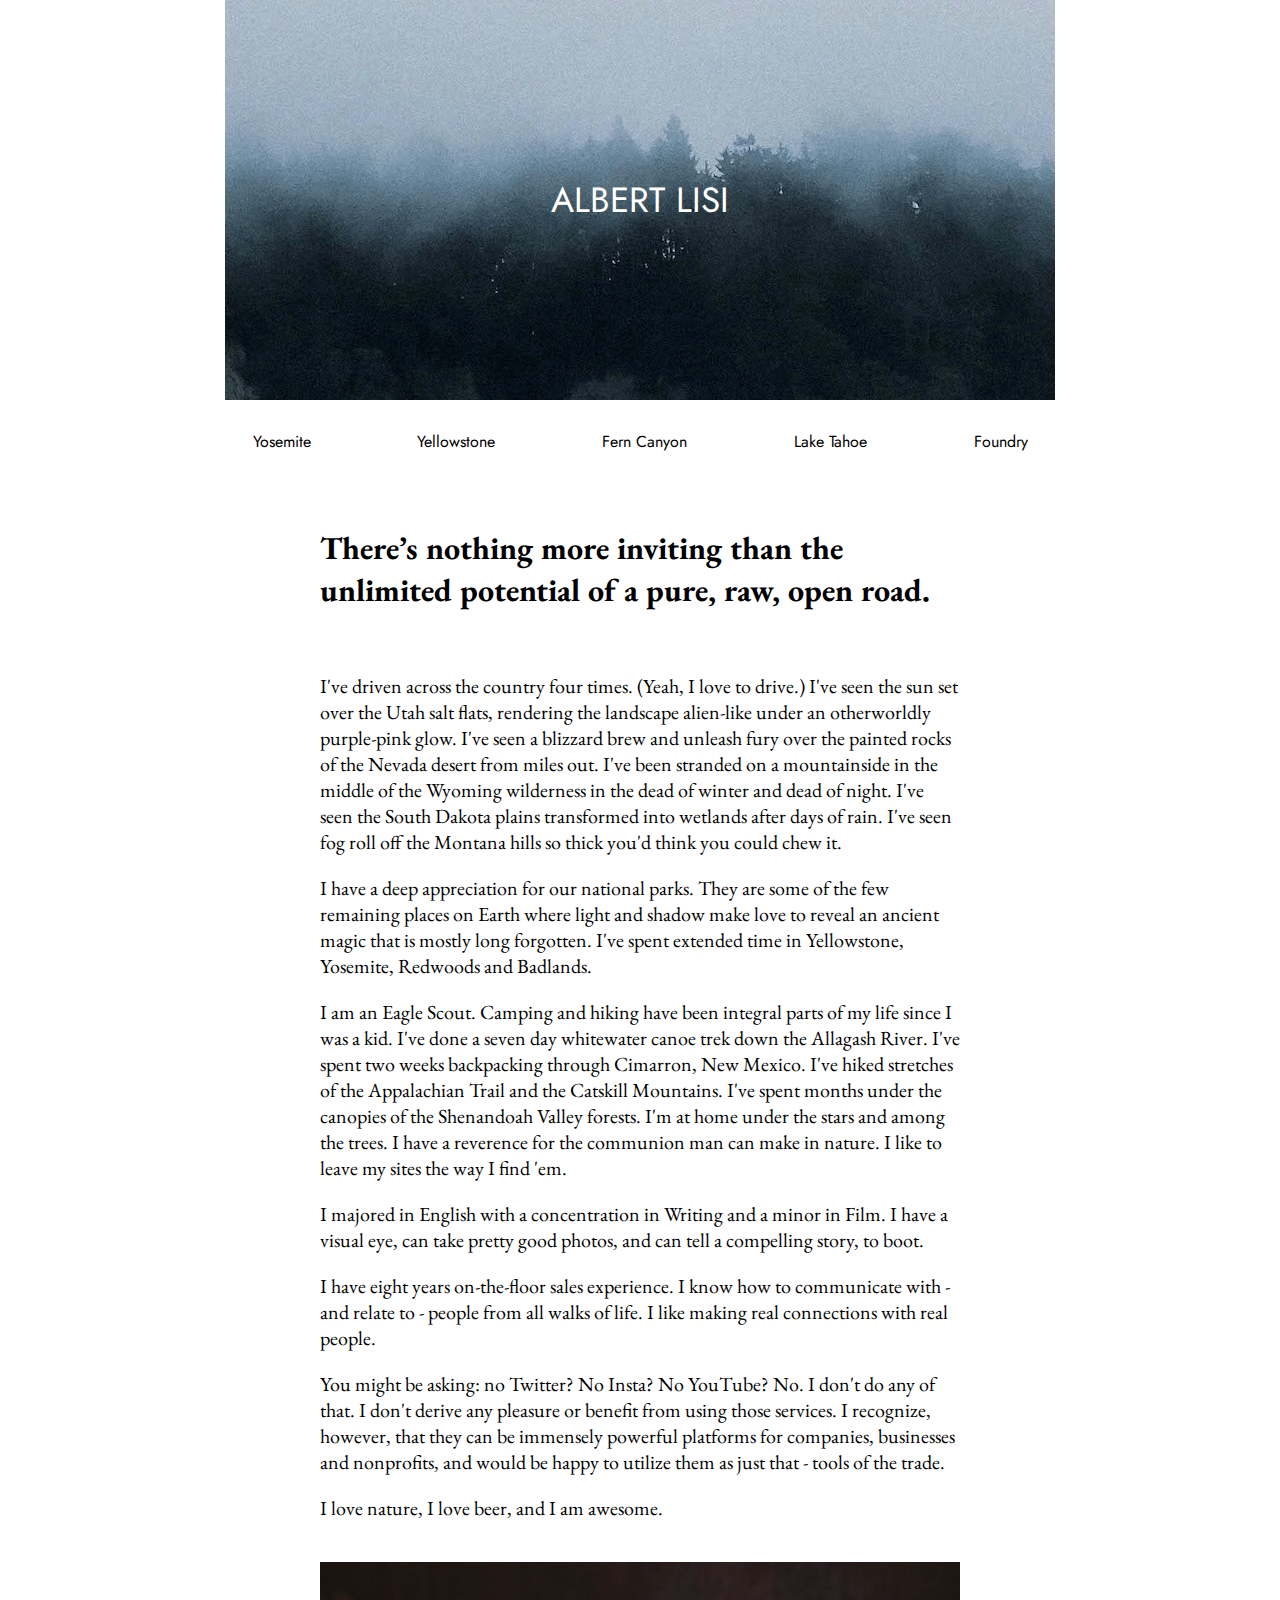
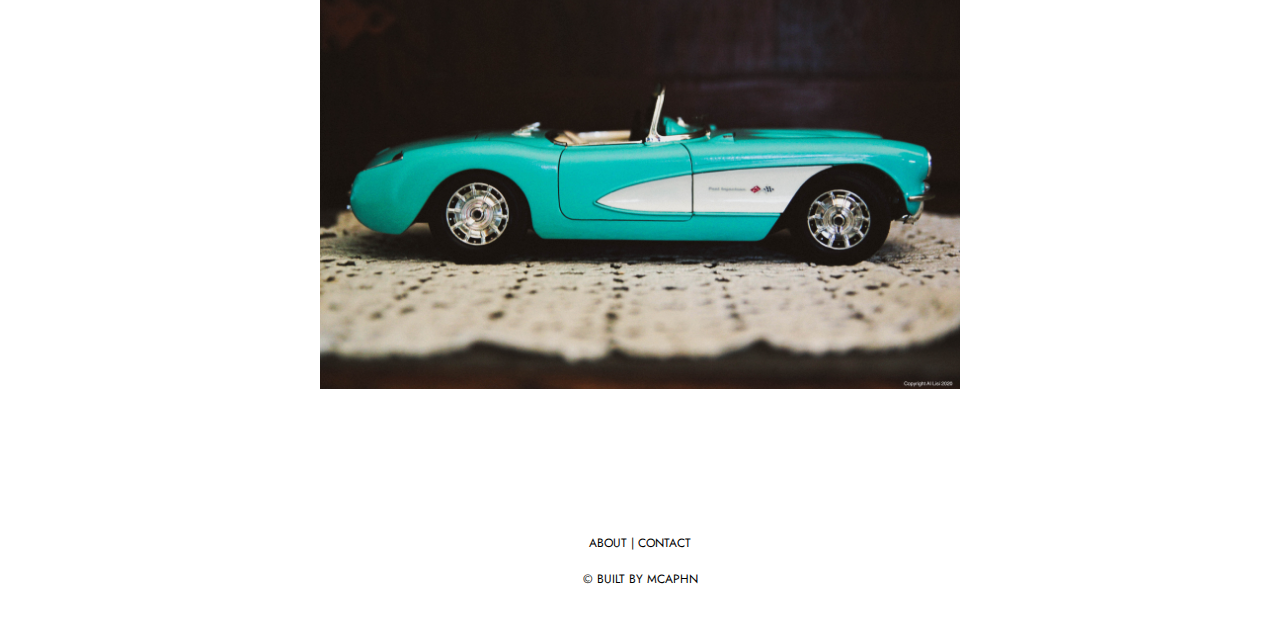
<file: about.html>
<!DOCTYPE html>
<html lang="en">
  <head>
    <meta http-equiv="Content-Type" content="text/html; charset=UTF-8" />
    <meta name="viewport" content="width=device-width, initial-scale=1.0" />
    <meta
      name="Yosemite Gallery"
      content="Al Lisi Photography Yosemite Gallery"
    />
    <link href="css/gallery.css" rel="stylesheet" />
    <link
      href="https://fonts.googleapis.com/css2?family=EB+Garamond&family=Jost&display=swap"
      rel="stylesheet"
    />
    <title>Al Lisi Photography</title>
  </head>

  <body>
    <header>
      <div class="banner-image-container"></div>
      <div class="name">
        ALBERT LISI
      </div>
    </header>
    <div class="navbar">
      <div class="min-nav">
        <div class="button" id="button">Gallery &#9662;</div>
      </div>
      <div class="gallery-links hide" id="dropdown">
        <a href="index.html">Yosemite</a>
        <a href="yellowstone.html">Yellowstone</a>
        <a href="ferncanyon.html">Fern Canyon</a>
        <a href="laketahoe.html">Lake Tahoe</a>
        <a href="foundry.html">Foundry</a>
      </div>
    </div>

    <div class="text">
      <h1>
        There’s nothing more inviting than the unlimited potential of a pure,
        raw, open road.
      </h1>
      <br />
      <p>
        I've driven across the country four times. (Yeah, I love to drive.) I've
        seen the sun set over the Utah salt flats, rendering the landscape
        alien-like under an otherworldly purple-pink glow. I've seen a blizzard
        brew and unleash fury over the painted rocks of the Nevada desert from
        miles out. I've been stranded on a mountainside in the middle of the
        Wyoming wilderness in the dead of winter and dead of night. I've seen
        the South Dakota plains transformed into wetlands after days of rain.
        I've seen fog roll off the Montana hills so thick you'd think you could
        chew it.
      </p>
      <p>
        I have a deep appreciation for our national parks. They are some of the
        few remaining places on Earth where light and shadow make love to reveal
        an ancient magic that is mostly long forgotten. I've spent extended time
        in Yellowstone, Yosemite, Redwoods and Badlands.
      </p>
      <p>
        I am an Eagle Scout. Camping and hiking have been integral parts of my
        life since I was a kid. I've done a seven day whitewater canoe trek down
        the Allagash River. I've spent two weeks backpacking through Cimarron,
        New Mexico. I've hiked stretches of the Appalachian Trail and the
        Catskill Mountains. I've spent months under the canopies of the
        Shenandoah Valley forests. I'm at home under the stars and among the
        trees. I have a reverence for the communion man can make in nature. I
        like to leave my sites the way I find 'em.
      </p>
      <p>
        I majored in English with a concentration in Writing and a minor in
        Film. I have a visual eye, can take pretty good photos, and can tell a
        compelling story, to boot.
      </p>
      <p>
        I have eight years on-the-floor sales experience. I know how to
        communicate with - and relate to - people from all walks of life. I like
        making real connections with real people.
      </p>
      <p>
        You might be asking: no Twitter? No Insta? No YouTube? No. I don't do
        any of that. I don't derive any pleasure or benefit from using those
        services. I recognize, however, that they can be immensely powerful
        platforms for companies, businesses and nonprofits, and would be happy
        to utilize them as just that - tools of the trade.
      </p>
      <p>I love nature, I love beer, and I am awesome.</p>
      <br />
      <img
        src="img/Background_.jpg"
        class="aboutpic"
        width="100%"
        height="100%"
        alt="A Toy Car"
      />
    </div>
    <br />

    <br />

    <footer>
      <div class="links-bar">
        <a href="about.html">About</a> |
        <a href="mailto:alnlisi4@gmail.com">Contact</a>
      </div>
      <br />
      &#169;
      <?php echo date("Y"); ?>
      Built by <a href="http://www.micaphan.com">MCAPHN</a>
    </footer>
    <script src="js/gallery.js"></script>
  </body>
</html>
</file>
<file: css/gallery.css>
* {
  box-sizing: border-box;
}

body,
html {
  margin: 0;
  padding: 0;
  color: #000000;
  font-family: "Jost";
  font-size: 16px;
}

header {
  margin: 0 auto;
  text-align: center;
  height: 100px;
}
/* --------------
   Link Styles
-----------------*/

a {
  text-decoration: none;
  color: #000000;
}

a:hover,
.button:hover {
  color: #e87f25;
  cursor: pointer;
}

/* --------------
   Header Styles
-----------------*/
header {
  height: 400px;
  max-width: 830px;
}
.name {
  font-size: 35px;
  color: #ffffff;
  text-transform: uppercase;
  background-image: url("../img/banner-img.jpg");
  height: 400px;
  display: flex;
  justify-content: center;
  align-items: center;
}

.min-nav {
  background-color: #ffffff;
  text-align: center;

  display: flex;
  flex-direction: row;
  justify-content: space-around;
  margin: 5% 20% 7% 20%;
}

.button {
  margin: 0 30px;
}

.gallery-links {
  display: flex;
  background-color: #ffffff;
  box-shadow: rgb(0, 0, 0) 0px 7px 10px -5px;
  z-index: 1;
  flex-direction: column;
  text-align: center;
}

.hide {
  display: none;
}

.gallery-links a {
  margin: 20px 25px;
}

footer {
  font-size: 12px;
  text-transform: uppercase;
  text-align: center;
  padding: 30px;
  margin: 0 auto;

  position: relative;
  bottom: 0;
}

/* -------------------
     GALLERY ITEMS
--------------------*/

.fg-gallery {
  margin: 0 auto;
  display: flex;
  flex-wrap: wrap;
  justify-content: center;
  max-width: 900px;
}

.fit {
  object-fit: cover;
  margin: 10px;
  width: 375px;
  height: 300px;
}

.fit:hover {
  box-shadow: rgb(0, 0, 0) 0px 2px 15px -5px;
  transform: scale(1.05, 1.05);
  cursor: pointer;
  transition: ease 0.5s;
}

#hide {
  visibility: hidden;
}

/*--------------------
       MODAL STYLES
----------------------*/

.modal {
  display: none;
  position: fixed;
  z-index: 1;
  padding-top: 100px;
  left: 0;
  top: 0;
  width: 100%;
  height: 100%;
  /* background-color: rgba(0, 0, 0, 0.9); */
  background: rgba(255, 255, 255, 0.5);
  -webkit-backdrop-filter: blur(10px);
  backdrop-filter: blur(10px);
}

/* Modal Content (Expanded Image) */

#expandedImg {
  margin: 0 auto;
  display: block;
  height: 90%;
  object-fit: contain;
  max-width: 90%;
}

.close {
  color: #000000;
  font-size: 40px;
  position: absolute;
  top: 15px;
  right: 35px;
}

.close:hover {
  cursor: pointer;
  color: #e87f25;
}

/* --------------
   ABOUT PAGE Styles
-----------------*/

.text {
  font-family: "Eb Garamond";
  margin: 8% 5%;
}

p {
  font-size: 20px;
}

@media only screen and (min-width: 770px) {
  .gallery-links a {
    margin: 0px 25px;
  }

  .gallery-links {
    position: relative;
    z-index: 0;
    display: none;
    top: 0;
    right: 0;
    /* background-color: #e2e2e2; */
    box-shadow: none;
    margin: 0 17%;
    padding: 10px 0;
    display: flex;
    flex-direction: row;
    justify-content: space-between;
  }

  .min-nav {
    display: none;
  }

  .navbar {
    padding-top: 20px;
    text-align: center;
    max-width: 1250px;
    margin: 0 auto;
  }
  .fg-gallery {
    margin-top: 50px;
  }

  .fit {
    margin: 20px;
    width: 250px;
    height: 200px;
    /* box-shadow: rgb(0, 0, 0) 0px 2px 10px -5px; */
  }
  /* ABOUT STYLE */
  .text {
    margin: 5% 25%;
  }
}
</file>
